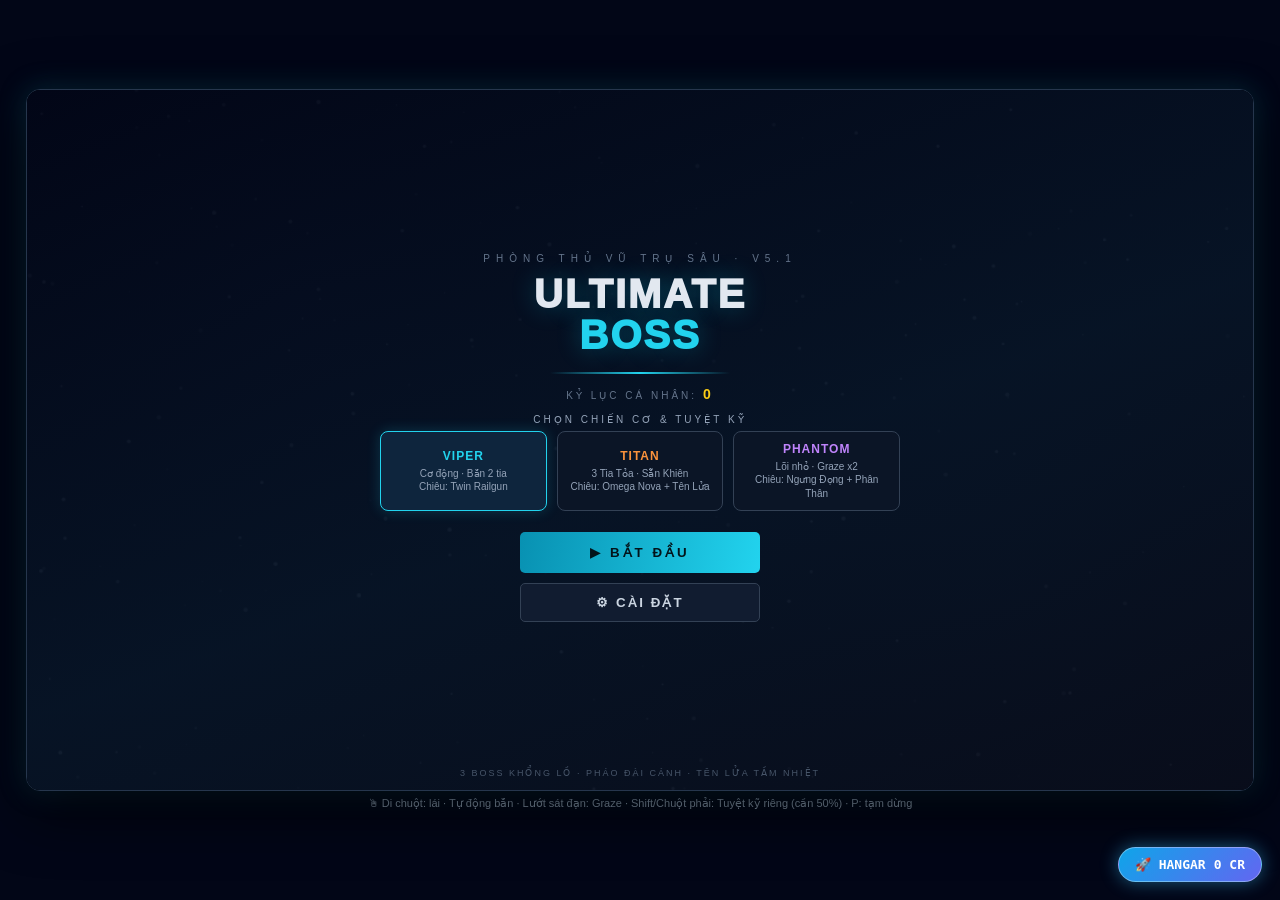
<file: games/deep-space-defense/index.html>
<!DOCTYPE html>
<html lang="vi">
<head>
  <meta charset="UTF-8">
  <meta name="viewport" content="width=device-width, initial-scale=1.0">
  <title>Ultimate Boss — Phòng Thủ Vũ Trụ Sâu</title>
  <link rel="stylesheet" href="style.css?v=6">
</head>
<body>
<div id="ubg-root">
  <div class="ubg-viewport">
    <canvas id="ubg-canvas" width="1120" height="640"></canvas>

    <!-- Nút tạm dừng góc trên khi đang chơi -->
    <button id="ubg-pause-btn" title="Tạm dừng (P)">II</button>

    <!-- Nút Boost nhanh cho chuột / cảm ứng -->
    <button id="ubg-boost-btn" title="Tuyệt kỹ Chiến Cơ (Shift / Chuột phải)">⚡ OVERDRIVE</button>

    <!-- Menu chính -->
    <div id="ubg-menu" class="ubg-overlay">
      <div class="ubg-sub-brand">PHÒNG THỦ VŨ TRỤ SÂU · V5.1</div>
      <div class="ubg-title">ULTIMATE<br><span>BOSS</span></div>
      <div class="ubg-divider"></div>
      <div class="ubg-best-line">KỶ LỤC CÁ NHÂN: <span id="ubg-best-menu">0</span></div>

      <!-- Bộ chọn chiến cơ -->
      <div class="ubg-ship-label">CHỌN CHIẾN CƠ & TUYỆT KỸ</div>
      <div id="ubg-ship-select">
        <button data-ship="viper" class="ubg-ship-card">
          <div class="ubg-ship-name" style="color:#22d3ee">VIPER</div>
          <div class="ubg-ship-desc">Cơ động · Bắn 2 tia<br>Chiêu: Twin Railgun</div>
        </button>
        <button data-ship="titan" class="ubg-ship-card">
          <div class="ubg-ship-name" style="color:#fb923c">TITAN</div>
          <div class="ubg-ship-desc">3 Tia Tỏa · Sẵn Khiên<br>Chiêu: Omega Nova + Tên Lửa</div>
        </button>
        <button data-ship="phantom" class="ubg-ship-card">
          <div class="ubg-ship-name" style="color:#c084fc">PHANTOM</div>
          <div class="ubg-ship-desc">Lõi nhỏ · Graze x2<br>Chiêu: Ngưng Đọng + Phân Thân</div>
        </button>
      </div>

      <button id="ubg-play" class="ubg-btn-primary">▶ BẮT ĐẦU</button>
      <button id="ubg-settings-open" class="ubg-btn-secondary">⚙ CÀI ĐẶT</button>
      <div class="ubg-menu-footer">3 BOSS KHỔNG LỒ · PHÁO ĐÀI CÁNH · TÊN LỬA TẦM NHIỆT</div>
    </div>

    <!-- Màn hình chọn nâng cấp Roguelite sau khi hạ Boss -->
    <div id="ubg-upgrade" class="ubg-overlay">
      <div class="ubg-upgrade-tag">BOSS ĐÃ BỊ TIÊU DIỆT</div>
      <h2 class="ubg-upgrade-title">CHỌN MÔ-ĐUN NÂNG CẤP</h2>
      <div class="ubg-upgrade-sub">Hiệu ứng cộng dồn vĩnh viễn trong suốt lượt chơi</div>
      <div id="ubg-upgrade-cards"></div>
    </div>

    <!-- Cài đặt -->
    <div id="ubg-settings" class="ubg-overlay">
      <div class="ubg-settings-tag">CẤU HÌNH HỆ THỐNG</div>
      <h2 class="ubg-settings-title">CÀI ĐẶT</h2>

      <div class="ubg-setting-row">
        <span>ÂM THANH & NHẠC</span>
        <button id="ubg-sound" class="ubg-toggle-btn">ON</button>
      </div>

      <div class="ubg-setting-box">
        <div class="ubg-vol-head">
          <span>ÂM LƯỢNG TỔNG</span>
          <span id="ubg-vol-label">70%</span>
        </div>
        <input id="ubg-volume" type="range" min="0" max="100" value="70">
      </div>

      <div class="ubg-setting-row">
        <span>RUNG MÀN HÌNH</span>
        <button id="ubg-shake" class="ubg-toggle-btn">ON</button>
      </div>

      <div class="ubg-controls-help">
        TỰ ĐỘNG BẮN KHI VÀO TRẬN · DI CHUỘT / CẢM ỨNG ĐỂ LÁI<br>
        SHIFT / CHUỘT PHẢI: KÍCH HOẠT TUYỆT KỸ · P / ESC: TẠM DỪNG
      </div>
      <button id="ubg-back" class="ubg-btn-back">← QUAY LẠI</button>
    </div>

    <!-- Màn hình tạm dừng -->
    <div id="ubg-pause" class="ubg-overlay">
      <div class="ubg-settings-tag">CHIẾN ĐẤU TẠM NGƯNG</div>
      <h2 class="ubg-pause-title">TẠM DỪNG</h2>
      <button id="ubg-resume" class="ubg-btn-primary" style="width:210px;margin:6px">▶ TIẾP TỤC</button>
      <button id="ubg-pause-home" class="ubg-btn-secondary" style="width:210px;margin:6px">MÀN HÌNH CHÍNH</button>
    </div>

    <!-- Màn hình Game Over -->
    <div id="ubg-over" class="ubg-overlay">
      <div class="ubg-over-tag">NHIỆM VỤ THẤT BẠI</div>
      <h2 class="ubg-over-title">TÀU BỊ PHÁ HỦY</h2>
      <div class="ubg-over-card">
        <div class="ubg-over-score-label">ĐIỂM SỐ</div>
        <div id="ubg-final">0</div>
        <div id="ubg-stats-over">GRAZE: 0 · MAX COMBO: x1 · BOSS: 0</div>
        <div class="ubg-over-best">🏆 KỶ LỤC: <span id="ubg-best-over">0</span></div>
      </div>
      <button id="ubg-retry">CHƠI LẠI</button>
      <button id="ubg-home">MÀN HÌNH CHÍNH</button>
    </div>

    <div id="ubg-warning">⚠ BOSS ĐANG TIẾN VÀO ⚠</div>
  </div>
  <div class="ubg-hint">🖱 Di chuột: lái · Tự động bắn · Lướt sát đạn: Graze · Shift/Chuột phải: Tuyệt kỹ riêng (cần 50%) · P: tạm dừng</div>
</div>

<script src="audio.js?v=9"></script>
<script src="entities.js?v=9"></script>
<script src="progression.js?v=9"></script>
<script src="main.js?v=9"></script>
</body>
</html>
</body>
</html>
</file>
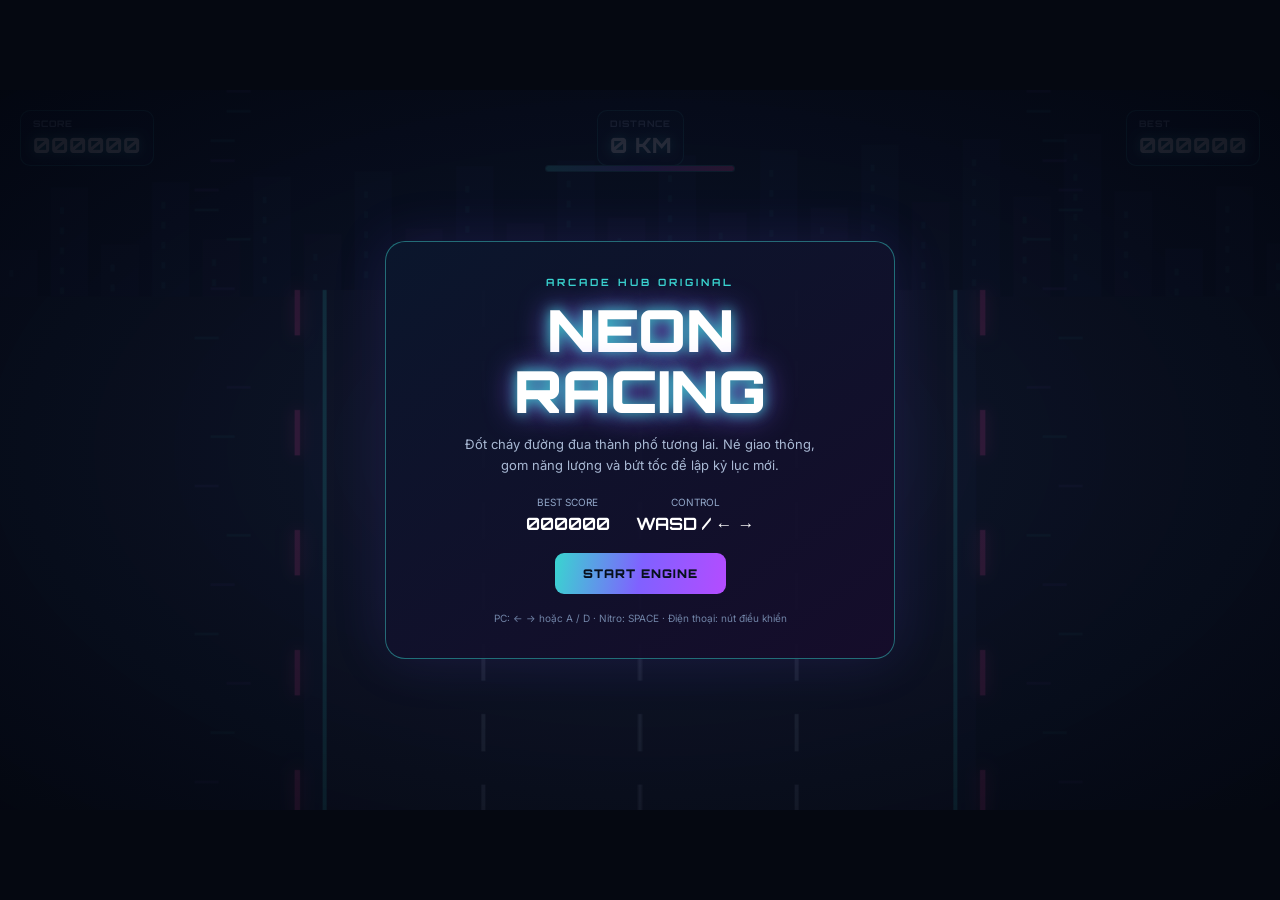
<file: neon-racing.html>
<!DOCTYPE html>
<html lang="vi"><head><meta charset="UTF-8"><meta name="viewport" content="width=device-width,initial-scale=1,maximum-scale=1,user-scalable=no"><title>NEON RACING — ARCADE HUB</title>
<style>
@import url('https://fonts.googleapis.com/css2?family=Orbitron:wght@600;700;800;900&family=Inter:wght@400;600;700;800&display=swap');
*{box-sizing:border-box}html,body{margin:0;width:100%;height:100%;overflow:hidden;background:#050811;color:#eef4ff;font-family:Inter,Arial}body{display:grid;place-items:center}#game{position:relative;width:min(100vw,177.78vh);height:min(100vh,56.25vw);min-width:320px;min-height:180px;background:#070b16;overflow:hidden}canvas{width:100%;height:100%;display:block;touch-action:none}#hud{position:absolute;inset:0 0 auto;display:flex;justify-content:space-between;padding:clamp(8px,2vw,20px);pointer-events:none}.box{background:#09152ddd;border:1px solid #39d5d077;border-radius:10px;padding:7px 12px;min-width:82px;backdrop-filter:blur(6px)}.lab{font:700 9px Orbitron;color:#91a6c8;letter-spacing:1px}.val{font:800 clamp(13px,2vw,21px) Orbitron;color:white;margin-top:3px;text-shadow:0 0 12px #39d5d0}#nitro{position:absolute;top:75px;left:50%;transform:translateX(-50%);width:190px;height:7px;background:#10182b;border:1px solid #39d5d088;border-radius:9px;overflow:hidden}#fill{height:100%;width:100%;background:linear-gradient(90deg,#39d5d0,#8b5cf6,#ff4da6)}#pause{position:absolute;right:16px;top:58px;z-index:3;background:#111a30;color:white;border:1px solid #8b5cf6;border-radius:8px;padding:8px 12px;font:700 10px Orbitron}#overlay{position:absolute;inset:0;z-index:5;display:grid;place-items:center;padding:16px;background:radial-gradient(ellipse, #101832cc,#030610ee)}.panel{width:min(92%,510px);text-align:center;padding:clamp(18px,4vw,34px);border:1px solid #39d5d077;border-radius:20px;background:linear-gradient(145deg,#0b172df5,#160d2bf5);box-shadow:0 0 55px #784cff22}.eyebrow{font:700 10px Orbitron;letter-spacing:3px;color:#39d5d0}h1{font:900 clamp(30px,6vw,58px)/1.05 Orbitron;margin:12px 0;color:#fff;text-shadow:0 0 14px #39d5d0,0 0 30px #8b5cf6}.sub{font-size:13px;color:#a9b9d4;line-height:1.6;margin:12px auto 20px;max-width:370px}.primary{border:0;border-radius:9px;padding:13px 28px;background:linear-gradient(100deg,#39d5d0,#8061ff,#b44cff);color:#07101d;font:900 12px Orbitron;letter-spacing:1px;cursor:pointer}.stats{display:flex;justify-content:center;gap:26px;margin:18px;color:#91a6c8;font-size:10px}.stats b{display:block;color:white;font:700 17px Orbitron;margin-top:5px}.hint{font-size:10px;color:#7184a7;margin-top:18px}#touch{position:absolute;z-index:4;bottom:12px;left:0;right:0;display:none;justify-content:space-between;padding:0 16px;pointer-events:none}.group{display:flex;gap:9px;pointer-events:auto}.touchbtn{width:54px;height:48px;border:1px solid #39d5d099;border-radius:12px;background:#09152add;color:white;font:900 17px Orbitron;touch-action:none}#boost{width:75px;border-color:#ff4da6;color:#ffb5d7;font-size:10px}@media(pointer:coarse),(max-width:700px){#touch{display:flex}.box:nth-child(2){display:none}}
</style></head><body><div id="game"><canvas id="c" width="960" height="540"></canvas><div id="hud"><div class="box"><div class="lab">SCORE</div><div class="val" id="score">000000</div></div><div class="box"><div class="lab">DISTANCE</div><div class="val" id="dist">0 KM</div></div><div class="box"><div class="lab">BEST</div><div class="val" id="best">000000</div></div></div><div id="nitro"><div id="fill"></div></div><button id="pause" hidden>Ⅱ PAUSE</button><div id="touch"><div class="group"><button class="touchbtn" id="left">◀</button><button class="touchbtn" id="right">▶</button></div><div class="group"><button class="touchbtn" id="boost">NITRO</button></div></div><div id="overlay"><div class="panel" id="panel"><div class="eyebrow">ARCADE HUB ORIGINAL</div><h1>NEON<br>RACING</h1><p class="sub">Đốt cháy đường đua thành phố tương lai. Né giao thông, gom năng lượng và bứt tốc để lập kỷ lục mới.</p><div class="stats"><div>BEST SCORE<b id="menuBest">000000</b></div><div>CONTROL<b>WASD / ← →</b></div></div><button class="primary" id="start">START ENGINE</button><div class="hint">PC: ← → hoặc A / D · Nitro: SPACE · Điện thoại: nút điều khiển</div></div></div></div>
<script>
(()=>{'use strict';const c=document.getElementById('c'),x=c.getContext('2d'),W=960,H=540,road={x:245,w:470},$=id=>document.getElementById(id);let state='menu',last=0,time=0,score=0,km=0,best=+(localStorage.neonRacingBest||0),offset=0,spawn=0,coinSpawn=1,nitro=100,boost=false,keys={},player,traffic=[],coins=[],fx=[];$('best').textContent=String(best).padStart(6,'0');$('menuBest').textContent=String(best).padStart(6,'0');
function reset(){time=score=km=offset=0;spawn=.5;coinSpawn=1;nitro=100;traffic=[];coins=[];fx=[];player={x:480,y:420,w:48,h:82};hud()}
function car(px,py,w,h,col,hero){x.save();x.translate(px,py);x.shadowColor=col;x.shadowBlur=hero?22:10;x.fillStyle='#050912';x.beginPath();x.roundRect(-w/2+3,-h/2+7,w,h,10);x.fill();let g=x.createLinearGradient(-w/2,0,w/2,0);g.addColorStop(0,'#10182a');g.addColorStop(.5,col);g.addColorStop(1,'#10182a');x.fillStyle=g;x.beginPath();x.roundRect(-w/2,-h/2,w,h,10);x.fill();x.shadowBlur=0;x.fillStyle='#14243b';x.beginPath();x.roundRect(-w*.32,-h*.2,w*.64,h*.34,7);x.fill();x.fillStyle='#36506b';x.fillRect(-w*.25,-h*.16,w*.5,h*.12);x.fillStyle=hero?'#eaffff':'#ff526b';x.shadowColor=hero?'#39d5d0':'#ff294e';x.shadowBlur=12;x.fillRect(-w*.36,-h*.47,w*.2,5);x.fillRect(w*.16,-h*.47,w*.2,5);x.shadowBlur=0;x.fillStyle='#03050a';x.fillRect(-w*.58,-h*.3,7,19);x.fillRect(w*.43,-h*.3,7,19);x.fillRect(-w*.58,h*.18,7,19);x.fillRect(w*.43,h*.18,7,19);x.restore()}
function roadDraw(){x.fillStyle='#07101b';x.fillRect(0,0,W,H);for(let i=0;i<28;i++){let xx=i*38-offset*.12%38,hh=35+(i*47%90);x.fillStyle=i%2?'#0c1a30':'#11172c';x.fillRect(xx,155-hh,28,hh);x.fillStyle='#39d5d0';x.globalAlpha=.18;for(let yy=170-hh;yy<150;yy+=15)x.fillRect(xx+7,yy,3,5);x.globalAlpha=1}x.fillStyle='#101c25';x.fillRect(0,155,W,385);x.fillStyle='#1a2940';x.fillRect(228,150,504,390);x.fillStyle='#202633';x.fillRect(245,150,470,390);x.fillStyle='#39d5d0';x.fillRect(242,150,3,390);x.fillRect(715,150,3,390);x.strokeStyle='#8795a8';x.lineWidth=3;x.setLineDash([28,25]);x.lineDashOffset=-offset;for(let i=1;i<4;i++){x.beginPath();x.moveTo(245+470/4*i,150);x.lineTo(245+470/4*i,540);x.stroke()}x.setLineDash([]);for(let y=150-offset%90;y<540;y+=90){x.fillStyle='#ff4da6';x.shadowColor='#ff4da6';x.shadowBlur=12;x.fillRect(221,y,4,34);x.fillRect(735,y,4,34);x.shadowBlur=0}}
function burst(px,py,col,n=10){for(let i=0;i<n;i++){let a=Math.random()*6.28,s=50+Math.random()*180;fx.push({x:px,y:py,vx:Math.cos(a)*s,vy:Math.sin(a)*s,l:.6+Math.random()*.3,col})}}
function hud(){$('score').textContent=String(score).padStart(6,'0');$('dist').textContent=Math.floor(km)+' KM';$('fill').style.width=nitro+'%'}
function update(dt){if(state!=='play')return;time+=dt;let speed=220+Math.min(210,time*3)+(boost&&nitro>0?150:0);if(boost&&nitro>0)nitro=Math.max(0,nitro-35*dt);else nitro=Math.min(100,nitro+11*dt);let dir=(keys.ArrowLeft||keys.a||keys.A?-1:0)+(keys.ArrowRight||keys.d||keys.D?1:0);player.x+=dir*390*dt;player.x=Math.max(279,Math.min(681,player.x));offset+=speed*dt;km+=speed*dt/1000;score+=Math.floor(speed*dt*.12);spawn-=dt;if(spawn<=0){let lane=Math.floor(Math.random()*4);traffic.push({x:245+470/4*(lane+.5),y:-80,w:45,h:80,col:['#ff4d76','#ffb84d','#8b72ff','#45d6c7'][Math.floor(Math.random()*4)],v:140+Math.random()*90});spawn=Math.max(.42,1.1-time*.008)+Math.random()*.35}coinSpawn-=dt;if(coinSpawn<=0){let lane=Math.floor(Math.random()*4);coins.push({x:245+470/4*(lane+.5),y:-20,a:0});coinSpawn=1.1+Math.random()*1.1}for(let i=traffic.length-1;i>=0;i--){let t=traffic[i];t.y+=(speed-t.v+100)*dt;if(t.y>600){traffic.splice(i,1);score+=25;continue}if(Math.abs(player.x-t.x)<34&&Math.abs(player.y-t.y)<58){burst(player.x,player.y,'#ff4d76',30);gameOver();return}}for(let i=coins.length-1;i>=0;i--){let q=coins[i];q.y+=speed*dt;q.a+=dt*8;if(q.y>570)coins.splice(i,1);else if(Math.hypot(player.x-q.x,player.y-q.y)<38){coins.splice(i,1);score+=150;nitro=Math.min(100,nitro+12);burst(q.x,q.y,'#ffd76a')}}for(let i=fx.length-1;i>=0;i--){let p=fx[i];p.x+=p.vx*dt;p.y+=p.vy*dt;p.l-=dt;if(p.l<=0)fx.splice(i,1)}hud()}
function draw(){roadDraw();for(let i=0;i<18;i++){let y=(i*37+offset*1.7)%540;x.globalAlpha=.25;x.fillStyle=i%2?'#39d5d0':'#8b5cf6';x.fillRect(170-(i%3)*12,y,18,2);x.fillRect(770+(i%3)*12,y,18,2)}x.globalAlpha=1;for(let q of coins){x.save();x.translate(q.x,q.y);x.rotate(q.a);x.shadowColor='#ffd76a';x.shadowBlur=18;x.fillStyle='#ffd76a';x.beginPath();x.ellipse(0,0,7,11,0,0,7);x.fill();x.restore()}for(let t of traffic)car(t.x,t.y,t.w,t.h,t.col,false);for(let p of fx){x.globalAlpha=Math.max(0,p.l);x.fillStyle=p.col;x.fillRect(p.x,p.y,4,4)}x.globalAlpha=1;if(player){if(boost&&nitro>0){x.fillStyle='#39d5d0';x.shadowColor='#39d5d0';x.shadowBlur=22;x.beginPath();x.moveTo(player.x-10,455);x.lineTo(player.x,495+Math.random()*10);x.lineTo(player.x+10,455);x.fill();x.shadowBlur=0}car(player.x,player.y,player.w,player.h,'#39d5d0',true);if(boost){x.fillStyle='#39d5d0';x.globalAlpha=.06;x.fillRect(0,0,W,H);x.globalAlpha=1}}}
function start(){reset();state='play';$('overlay').style.display='none';$('pause').hidden=false;$('pause').textContent='Ⅱ PAUSE'}function gameOver(){state='over';$('pause').hidden=true;if(score>best){best=score;localStorage.neonRacingBest=best;$('best').textContent=String(best).padStart(6,'0')}$('overlay').style.display='grid';$('panel').innerHTML=`<div class="eyebrow">RACE COMPLETE</div><h1>CRASHED!</h1><p class="sub">Bạn đã đi được ${Math.floor(km)} km trên đường đua neon.</p><div class="stats"><div>YOUR SCORE<b>${String(score).padStart(6,'0')}</b></div><div>BEST SCORE<b>${String(best).padStart(6,'0')}</b></div></div><button class="primary" id="again">RACE AGAIN</button> <button class="primary" id="home">MAIN MENU</button>`;$('again').onclick=start;$('home').onclick=menu}
function menu(){state='menu';$('overlay').style.display='grid';$('pause').hidden=true;$('panel').innerHTML=`<div class="eyebrow">ARCADE HUB ORIGINAL</div><h1>NEON<br>RACING</h1><p class="sub">Đốt cháy đường đua thành phố tương lai. Né giao thông, gom năng lượng và bứt tốc để lập kỷ lục mới.</p><div class="stats"><div>BEST SCORE<b>${String(best).padStart(6,'0')}</b></div><div>CONTROL<b>WASD / ← →</b></div></div><button class="primary" id="go">START ENGINE</button><div class="hint">PC: ← → hoặc A / D · Nitro: SPACE · Điện thoại: nút điều khiển</div>`;$('go').onclick=start}
function pause(){if(state==='play'){state='paused';$('overlay').style.display='grid';$('panel').innerHTML='<div class="eyebrow">RACE PAUSED</div><h1>PAUSED</h1><button class="primary" id="resume">RESUME RACE</button>';$('resume').onclick=()=>{state='play';$('overlay').style.display='none'}}else if(state==='paused'){state='play';$('overlay').style.display='none'}}
$('start').onclick=start;$('pause').onclick=pause;window.addEventListener('keydown',e=>{keys[e.key]=true;if(['ArrowLeft','ArrowRight',' '].includes(e.key))e.preventDefault();if(e.key===' '&&state==='play')boost=true;if(e.key==='Escape')pause()});window.addEventListener('keyup',e=>{keys[e.key]=false;if(e.key===' ')boost=false});function hold(id,on,off){let b=$(id);b.addEventListener('pointerdown',e=>{e.preventDefault();on()});['pointerup','pointercancel','pointerleave'].forEach(v=>b.addEventListener(v,e=>{e.preventDefault();off()}))}hold('left',()=>keys.ArrowLeft=true,()=>keys.ArrowLeft=false);hold('right',()=>keys.ArrowRight=true,()=>keys.ArrowRight=false);hold('boost',()=>boost=true,()=>boost=false);c.addEventListener('pointerdown',e=>{if(state!=='play')return;let r=c.getBoundingClientRect(),px=(e.clientX-r.left)/r.width*960;keys.ArrowLeft=px<player.x;keys.ArrowRight=px>=player.x});c.addEventListener('pointerup',()=>{keys.ArrowLeft=keys.ArrowRight=false});function frame(t){let dt=Math.min(.033,(t-last)/1000||0);last=t;update(dt);draw();requestAnimationFrame(frame)}requestAnimationFrame(frame);
})();
</script></body></html>
</file>
<file: games/deep-space-defense/style.css>
* {
  box-sizing: border-box;
}

html, body {
  margin: 0;
  padding: 0;
  width: 100%;
  height: 100%;
  overflow: hidden;
  background: #020617;
  display: flex;
  align-items: center;
  justify-content: center;
}

#ubg-root {
  width: 100%;
  height: 100%;
  padding: 8px;
  display: flex;
  flex-direction: column;
  align-items: center;
  justify-content: center;
  font-family: Segoe UI, Arial, sans-serif;
  text-align: center;
  user-select: none;
  color: #e2e8f0;
}

.ubg-viewport {
  position: relative;
  width: min(96vw, calc((100vh - 42px) * (1120 / 640)));
  max-width: 1320px;
  aspect-ratio: 1120 / 640;
  overflow: hidden;
  border: 1px solid #26364d;
  border-radius: 14px;
  background: #030712;
  box-shadow: 0 18px 60px #000b, 0 0 28px #0e749055;
}

#ubg-canvas {
  display: block;
  width: 100%;
  height: 100%;
  background: #030712;
  cursor: crosshair;
}

#ubg-pause-btn {
  display: none;
  position: absolute;
  top: 2.6%;
  right: 9.2%;
  width: 32px;
  height: 30px;
  background: #0f2338;
  color: #67e8f9;
  border: 1px solid #2563eb66;
  border-radius: 5px;
  font-weight: 900;
  font-size: 11px;
  letter-spacing: 1px;
  cursor: pointer;
  z-index: 4;
}

#ubg-boost-btn {
  display: none;
  position: absolute;
  bottom: 12px;
  right: 14px;
  padding: 7px 14px;
  background: #091d30d9;
  color: #38bdf8;
  border: 1px solid #38bdf888;
  border-radius: 7px;
  font-weight: 900;
  font-size: 10px;
  letter-spacing: 1.5px;
  cursor: pointer;
  z-index: 4;
}

.ubg-overlay {
  position: absolute;
  inset: 0;
  display: none;
  flex-direction: column;
  align-items: center;
  justify-content: center;
}

#ubg-menu {
  display: flex;
  background: linear-gradient(160deg, #020617f5, #071426f2 55%, #090d1bf5);
  z-index: 5;
  padding: 16px;
}

.ubg-sub-brand {
  font-size: 10px;
  letter-spacing: 6px;
  color: #64748b;
}

.ubg-title {
  font-size: 40px;
  line-height: 1.02;
  font-weight: 1000;
  letter-spacing: 2px;
  margin: 10px 0 6px;
  text-shadow: 0 0 25px #06b6d455;
}

.ubg-title span {
  color: #22d3ee;
}

.ubg-divider {
  width: 180px;
  height: 2px;
  background: linear-gradient(90deg, transparent, #22d3ee, transparent);
  margin: 10px 0 12px;
}

.ubg-best-line {
  font-size: 10px;
  letter-spacing: 3px;
  color: #64748b;
}

#ubg-best-menu {
  color: #facc15;
  font-weight: 900;
  font-size: 14px;
}

.ubg-ship-label {
  margin: 12px 0 6px;
  font-size: 10px;
  letter-spacing: 3px;
  color: #94a3b8;
}

#ubg-ship-select {
  display: flex;
  gap: 10px;
  width: 100%;
  max-width: 520px;
  justify-content: center;
  margin-bottom: 16px;
}

.ubg-ship-card {
  flex: 1;
  padding: 10px 8px;
  background: #0b1526;
  border: 1px solid #334155;
  border-radius: 8px;
  color: #cbd5e1;
  cursor: pointer;
  text-align: center;
}

.ubg-ship-name {
  font-weight: 900;
  font-size: 12px;
  letter-spacing: 1px;
}

.ubg-ship-desc {
  font-size: 10px;
  color: #94a3b8;
  margin-top: 4px;
  line-height: 1.35;
}

.ubg-btn-primary {
  width: 240px;
  padding: 13px;
  margin: 5px;
  background: linear-gradient(100deg, #0891b2, #22d3ee);
  color: #03131a;
  border: 0;
  border-radius: 5px;
  font-weight: 900;
  letter-spacing: 3px;
  cursor: pointer;
}

.ubg-btn-secondary {
  width: 240px;
  padding: 11px;
  margin: 5px;
  background: #111c30;
  color: #cbd5e1;
  border: 1px solid #334155;
  border-radius: 5px;
  font-weight: 700;
  letter-spacing: 2px;
  cursor: pointer;
}

.ubg-menu-footer {
  position: absolute;
  bottom: 12px;
  color: #475569;
  font-size: 9px;
  letter-spacing: 2px;
}

#ubg-upgrade {
  background: #020617eb;
  backdrop-filter: blur(4px);
  z-index: 6;
  padding: 18px;
}

.ubg-upgrade-tag {
  font-size: 10px;
  letter-spacing: 4px;
  color: #facc15;
}

.ubg-upgrade-title {
  font-size: 24px;
  letter-spacing: 2px;
  margin: 8px 0 4px;
  color: #e0f2fe;
}

.ubg-upgrade-sub {
  font-size: 11px;
  color: #94a3b8;
  margin-bottom: 18px;
}

#ubg-upgrade-cards {
  display: flex;
  flex-direction: column;
  gap: 10px;
  width: 100%;
  max-width: 440px;
}

#ubg-settings {
  background: #020617f7;
  z-index: 6;
}

.ubg-settings-tag {
  font-size: 10px;
  letter-spacing: 5px;
  color: #22d3ee;
}

.ubg-settings-title {
  font-size: 30px;
  letter-spacing: 4px;
  margin: 12px 0 20px;
}

.ubg-setting-row {
  width: 320px;
  padding: 14px 16px;
  margin: 6px;
  background: #101b2e;
  border: 1px solid #26364d;
  border-radius: 7px;
  display: flex;
  justify-content: space-between;
  align-items: center;
  font-size: 12px;
  letter-spacing: 1px;
}

.ubg-toggle-btn {
  width: 64px;
  padding: 8px;
  border-radius: 4px;
  cursor: pointer;
  font-weight: bold;
}

.ubg-setting-box {
  width: 320px;
  padding: 14px 16px;
  margin: 6px;
  background: #101b2e;
  border: 1px solid #26364d;
  border-radius: 7px;
}

.ubg-vol-head {
  display: flex;
  justify-content: space-between;
  align-items: center;
  margin-bottom: 10px;
  font-size: 12px;
  letter-spacing: 1px;
}

#ubg-vol-label {
  font-size: 12px;
  font-weight: 800;
  color: #22d3ee;
}

#ubg-volume {
  width: 100%;
  accent-color: #22d3ee;
  cursor: pointer;
}

.ubg-controls-help {
  margin-top: 14px;
  color: #64748b;
  font-size: 11px;
  line-height: 1.8;
  text-align: center;
}

.ubg-btn-back {
  margin-top: 18px;
  width: 180px;
  padding: 11px;
  background: #172033;
  color: #e2e8f0;
  border: 1px solid #475569;
  border-radius: 5px;
  font-weight: bold;
  letter-spacing: 2px;
  cursor: pointer;
}

#ubg-pause {
  background: #020617d9;
  backdrop-filter: blur(3px);
  z-index: 6;
}

.ubg-pause-title {
  font-size: 34px;
  letter-spacing: 4px;
  margin: 10px 0 26px;
  color: #e0f2fe;
}

#ubg-over {
  background: #080711ed;
  z-index: 7;
}

.ubg-over-tag {
  font-size: 11px;
  letter-spacing: 5px;
  color: #fb7185;
}

.ubg-over-title {
  font-size: 35px;
  margin: 10px 0;
  color: #fb376b;
  text-shadow: 0 0 20px #fb376b66;
}

.ubg-over-card {
  padding: 18px 42px;
  margin: 12px 0 22px;
  background: #ffffff0b;
  border: 1px solid #ffffff20;
  border-radius: 10px;
}

.ubg-over-score-label {
  font-size: 11px;
  color: #94a3b8;
  letter-spacing: 2px;
}

#ubg-final {
  font-size: 36px;
  font-weight: 900;
  margin: 4px 0 10px;
}

#ubg-stats-over {
  font-size: 11px;
  color: #94a3b8;
  margin-bottom: 10px;
}

.ubg-over-best {
  font-size: 13px;
  color: #facc15;
}

#ubg-retry {
  padding: 13px 32px;
  background: linear-gradient(90deg, #e11d48, #f97316);
  border: 0;
  border-radius: 25px;
  color: white;
  font-weight: 900;
  letter-spacing: 2px;
  cursor: pointer;
}

#ubg-home {
  padding: 10px 26px;
  margin-top: 12px;
  background: #172033;
  border: 1px solid #475569;
  border-radius: 20px;
  color: #cbd5e1;
  cursor: pointer;
}

#ubg-warning {
  display: none;
  position: absolute;
  left: 0;
  right: 0;
  top: 43%;
  padding: 16px 4px;
  background: #9f123955;
  border-top: 1px solid #fb7185;
  border-bottom: 1px solid #fb7185;
  color: #fecdd3;
  font-size: 17px;
  font-weight: 900;
  letter-spacing: 2px;
  pointer-events: none;
  z-index: 2;
}

.ubg-hint {
  font-size: 11px;
  color: #94a3b8;
  margin-top: 6px;
  line-height: 1.2;
}
</file>
